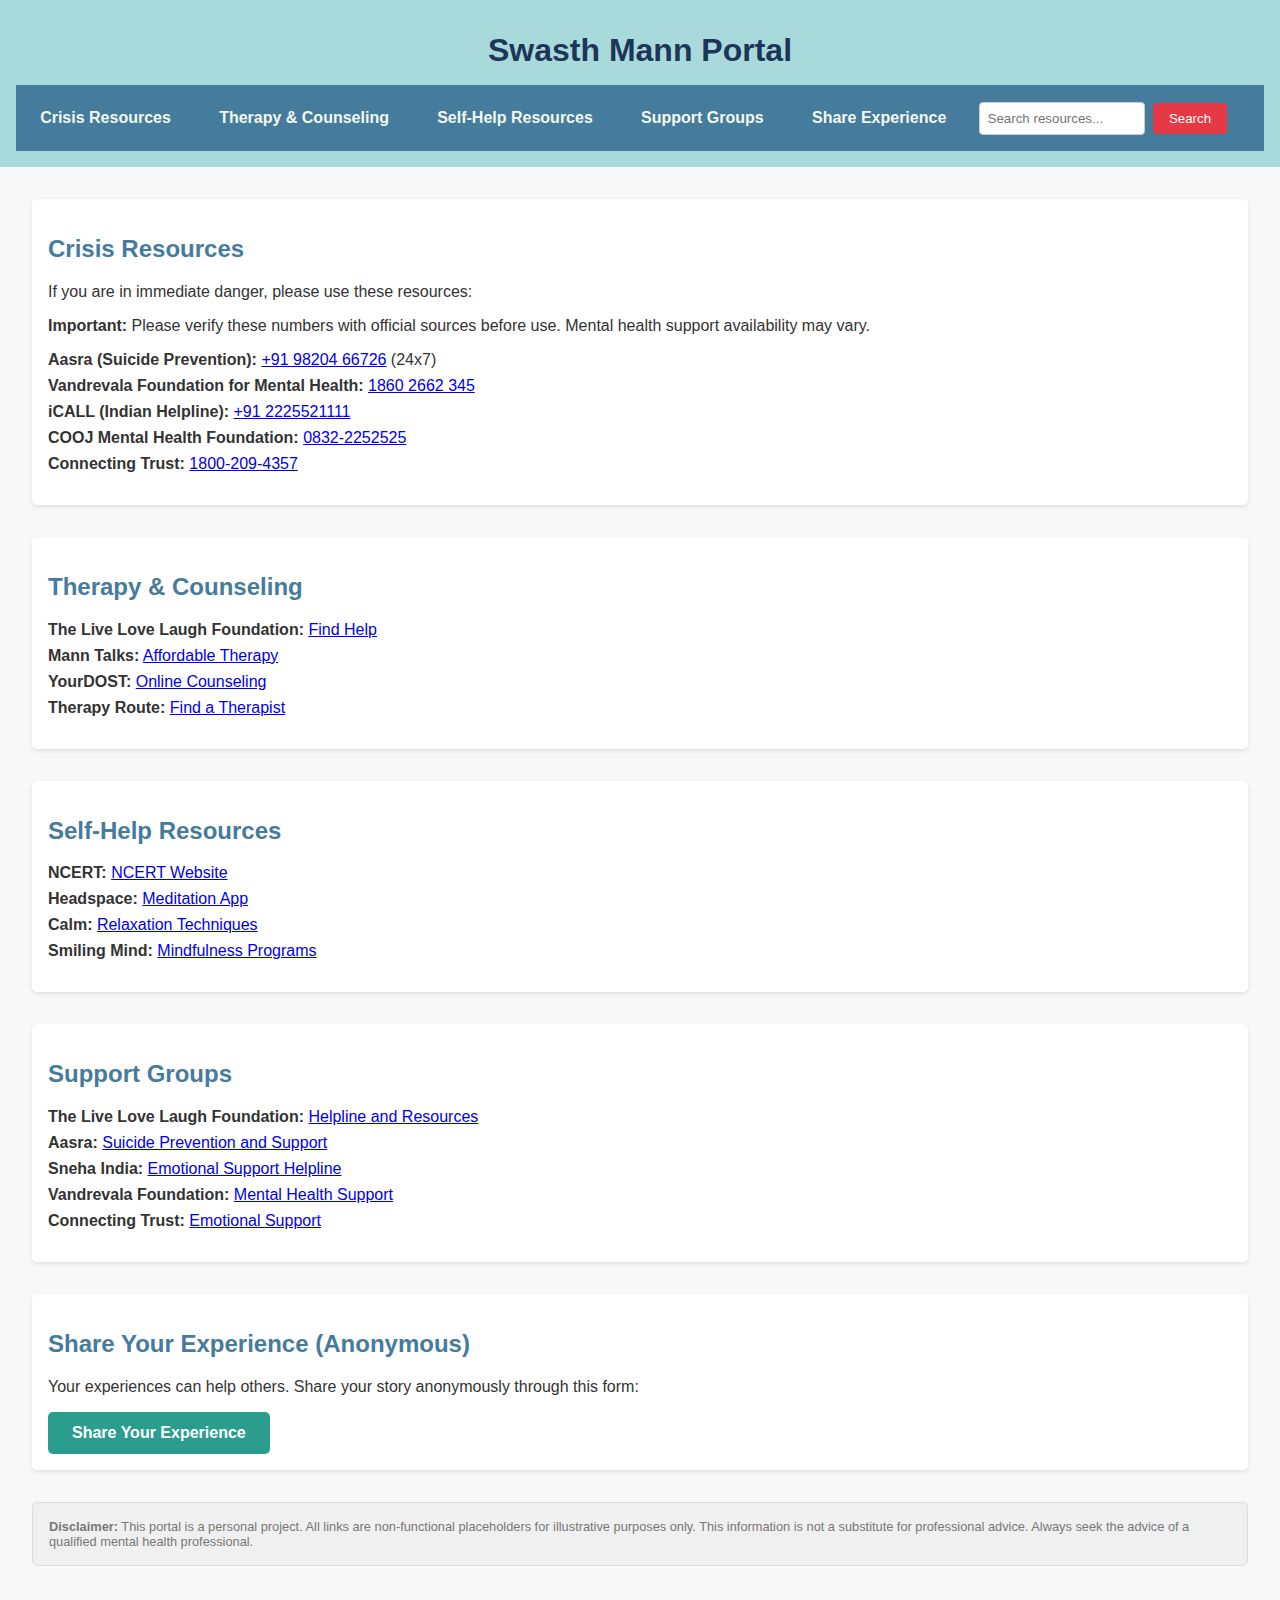
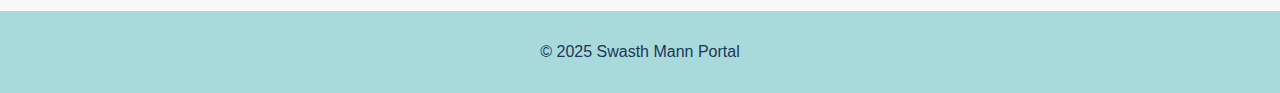
<file: index.html>
<!DOCTYPE html>
<html lang="en">
<head>
    <meta charset="UTF-8">
    <meta name="viewport" content="width=device-width, initial-scale=1.0">
    <title>Swasth Mann Portal</title>
    <link rel="stylesheet" href="style.css">
    <meta name="google-site-verification" content="iCelPal495rnhZ-PCzNBq9k0NPLEDWH0hM5N7eHXZgE" />
</head>
<body>
    <header>
        <h1>Swasth Mann Portal</h1>
        <nav>
            <ul>
                <li><a href="#crisis">Crisis Resources</a></li>
                <li><a href="#therapy">Therapy & Counseling</a></li>
                <li><a href="#self-help">Self-Help Resources</a></li>
                <li><a href="#support">Support Groups</a></li>
                <li><a href="#share">Share Experience</a></li>
                <li>
                    <div id="search-container">
                        <input type="text" id="search-box" placeholder="Search resources...">
                        <button id="search-button">Search</button>
                    </div>
                </li>
            </ul>
        </nav>
    </header>

    <main>
        <section id="crisis">
            <h2>Crisis Resources</h2>
            <p>If you are in immediate danger, please use these resources:</p>
            <p><strong>Important:</strong> Please verify these numbers with official sources before use. Mental health support availability may vary.</p>
            <ul>
                <li><strong>Aasra (Suicide Prevention):</strong> <a href="#dummy-message" class="dummy-link">+91 98204 66726</a> (24x7)</li>
                <li><strong>Vandrevala Foundation for Mental Health:</strong> <a href="#dummy-message" class="dummy-link">1860 2662 345</a></li>
                <li><strong>iCALL (Indian Helpline):</strong> <a href="#dummy-message" class="dummy-link">+91 2225521111</a></li>
                <li><strong>COOJ Mental Health Foundation:</strong> <a href="#dummy-message" class="dummy-link">0832-2252525</a></li>
                <li><strong>Connecting Trust:</strong> <a href="#dummy-message" class="dummy-link">1800-209-4357</a></li>
            </ul>
        </section>

        <section id="therapy">
            <h2>Therapy & Counseling</h2>
            <ul>
                <li><strong>The Live Love Laugh Foundation:</strong> <a href="#dummy-message" class="dummy-link">Find Help</a></li>
                <li><strong>Mann Talks:</strong> <a href="#dummy-message" class="dummy-link">Affordable Therapy</a></li>
                <li><strong>YourDOST:</strong> <a href="#dummy-message" class="dummy-link">Online Counseling</a></li>
                <li><strong>Therapy Route:</strong> <a href="#dummy-message" class="dummy-link">Find a Therapist</a></li>
            </ul>
        </section>

        <section id="self-help">
            <h2>Self-Help Resources</h2>
            <ul>
                <li><strong>NCERT:</strong> <a href="#dummy-message" class="dummy-link">NCERT Website</a></li>
                <li><strong>Headspace:</strong> <a href="#dummy-message" class="dummy-link">Meditation App</a></li>
                <li><strong>Calm:</strong> <a href="#dummy-message" class="dummy-link">Relaxation Techniques</a></li>
                <li><strong>Smiling Mind:</strong> <a href="#dummy-message" class="dummy-link">Mindfulness Programs</a></li>
            </ul>
        </section>

        <section id="support">
            <h2>Support Groups</h2>
            <ul>
                <li><strong>The Live Love Laugh Foundation:</strong> <a href="#dummy-message" class="dummy-link">Helpline and Resources</a></li>
                <li><strong>Aasra:</strong> <a href="#dummy-message" class="dummy-link">Suicide Prevention and Support</a></li>
                <li><strong>Sneha India:</strong> <a href="#dummy-message" class="dummy-link">Emotional Support Helpline</a></li>
                 <li><strong>Vandrevala Foundation:</strong> <a href="#dummy-message" class="dummy-link">Mental Health Support</a></li>
                <li><strong>Connecting Trust:</strong> <a href="#dummy-message" class="dummy-link">Emotional Support</a></li>
            </ul>
        </section>

        <section id="share">
            <h2>Share Your Experience (Anonymous)</h2>
            <p>Your experiences can help others. Share your story anonymously through this form:</p>
            <a href="#dummy-message" class="dummy-link">Share Your Experience</a>
        </section>

        <p class="disclaimer"><strong>Disclaimer:</strong> This portal is a personal project. All links are non-functional placeholders for illustrative purposes only. This information is not a substitute for professional advice. Always seek the advice of a qualified mental health professional.</p>

    </main>

    <footer>
        <p>© 2025 Swasth Mann Portal</p>
    </footer>

    <div id="dummy-message" class="dummy-message">
        <h2>This is a Dummy Project</h2>
        <p>The links on this page are not functional. This is for demonstration purposes only.</p>
        <button id="close-dummy-message">Close</button>
    </div>

    <script>
          document.addEventListener('DOMContentLoaded', function() {
        const dummyLinks = document.querySelectorAll('.dummy-link');
        const dummyMessage = document.getElementById('dummy-message');
        const closeDummyMessage = document.getElementById('close-dummy-message');

        dummyLinks.forEach(link => {
            link.addEventListener('click', function(event) {
                event.preventDefault(); // Prevent the link from navigating
                dummyMessage.style.display = 'block'; // Show the message
            });
        });

        closeDummyMessage.addEventListener('click', function() {
            dummyMessage.style.display = 'none'; // Hide the message
        });
    });
    </script>
</body>
</html>
</file>
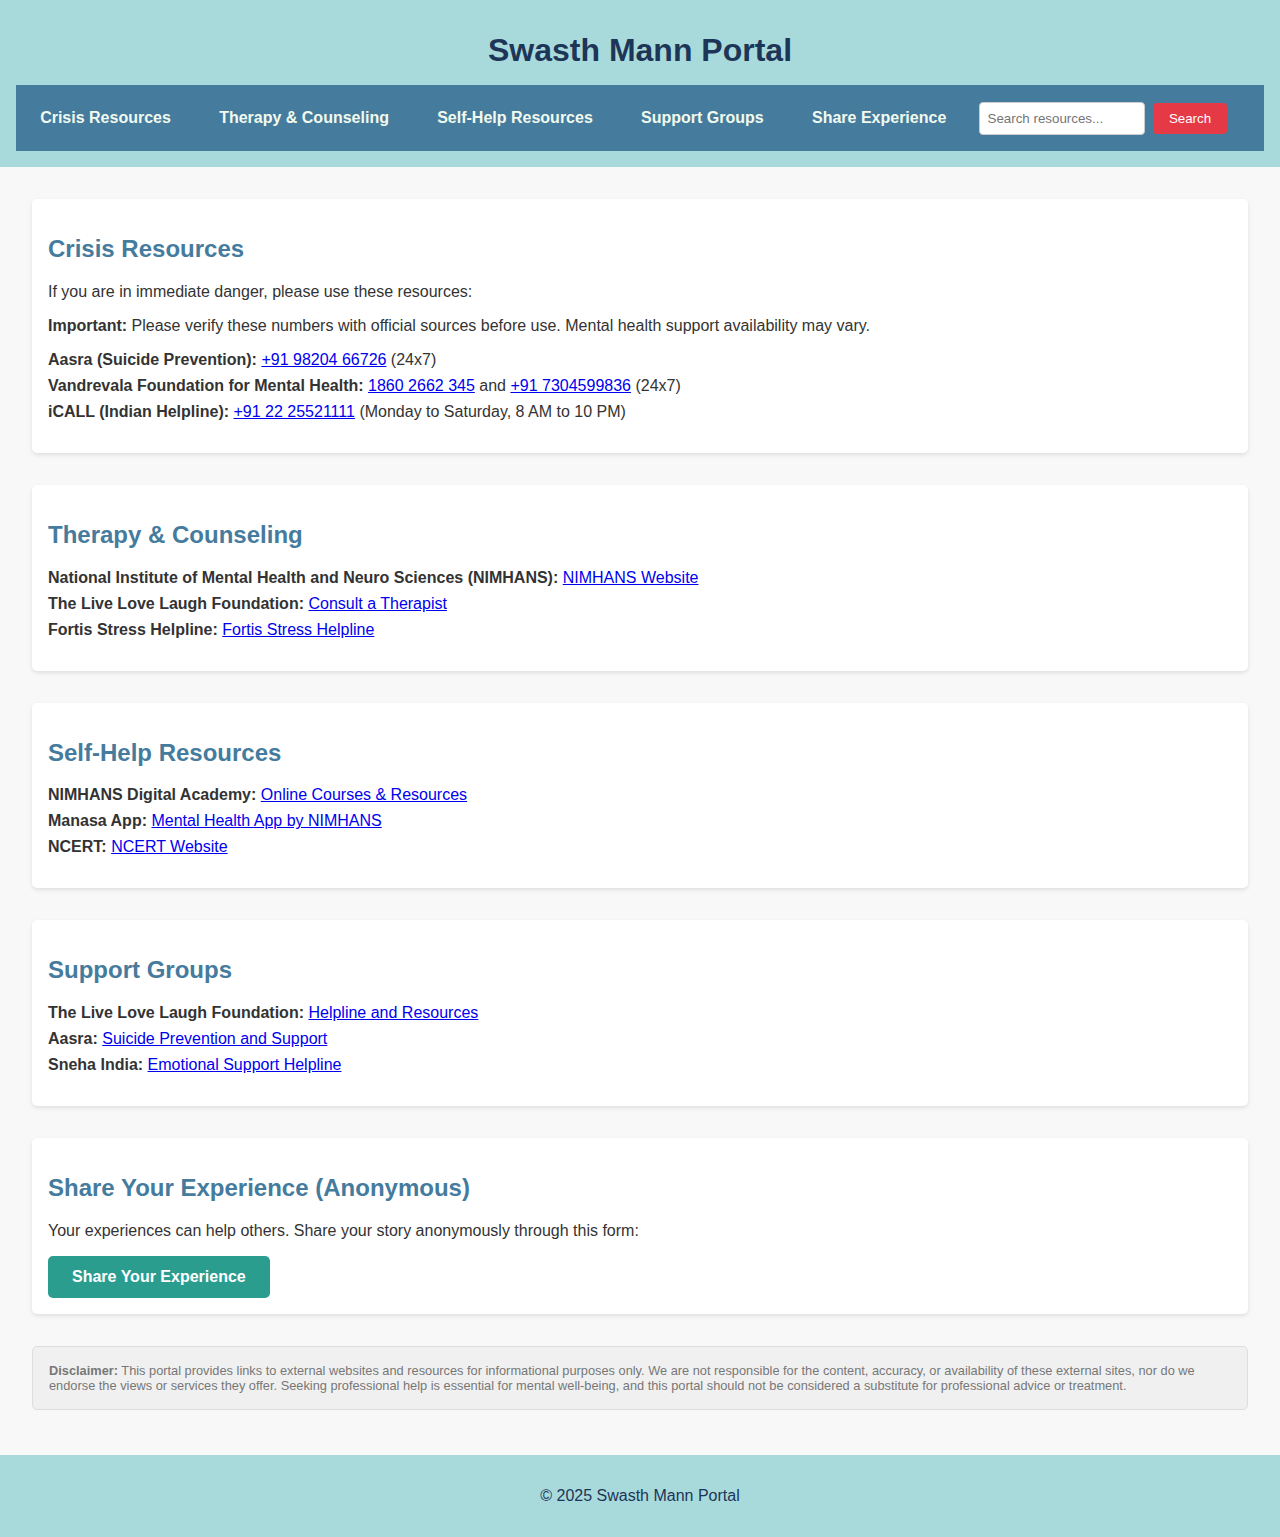
<file: landingpage.html>
<!DOCTYPE html>
<html lang="en">
<head>
    <meta charset="UTF-8">
    <meta name="viewport" content="width=device-width, initial-scale=1.0">
    <title>Swasth Mann Portal</title>
    <link rel="stylesheet" href="style.css">
</head>
<body>
    <header>
        <h1>Swasth Mann Portal</h1>
        <nav>
            <ul>
                <li><a href="#crisis">Crisis Resources</a></li>
                <li><a href="#therapy">Therapy & Counseling</a></li>
                <li><a href="#self-help">Self-Help Resources</a></li>
                <li><a href="#support">Support Groups</a></li>
                <li><a href="#share">Share Experience</a></li>
                <li>
                    <div id="search-container">
                        <input type="text" id="search-box" placeholder="Search resources...">
                        <button id="search-button">Search</button>
                    </div>
                </li>
            </ul>
        </nav>
    </header>

    <main>
        <section id="crisis">
            <h2>Crisis Resources</h2>
            <p>If you are in immediate danger, please use these resources:</p>
            <p><strong>Important:</strong> Please verify these numbers with official sources before use. Mental health support availability may vary.</p>
            <ul>
                <li><strong>Aasra (Suicide Prevention):</strong> <a href="tel:+919820466726">+91 98204 66726</a> (24x7)</li>
                <li><strong>Vandrevala Foundation for Mental Health:</strong> <a href="tel:18602662345">1860 2662 345</a> and <a href="tel:+917304599836">+91 7304599836</a> (24x7)</li>
                <li><strong>iCALL (Indian Helpline):</strong> <a href="tel:+912225521111">+91 22 25521111</a> (Monday to Saturday, 8 AM to 10 PM)</li>
            </ul>
        </section>

        <section id="therapy">
            <h2>Therapy & Counseling</h2>
            <ul>
                 <li><strong>National Institute of Mental Health and Neuro Sciences (NIMHANS):</strong> <a href="https://nimhans.ac.in/" target="_blank">NIMHANS Website</a></li>
                 <li><strong>The Live Love Laugh Foundation:</strong> <a href="https://www.thelivelovelaughfoundation.org/consult-a-therapist" target="_blank">Consult a Therapist</a></li>
                <li><strong>Fortis Stress Helpline:</strong> <a href="https://www.fortishealthcare.com/news/fortis-launches-24x7-stress-helpline-to-mark-world-mental-health-day" target="_blank">Fortis Stress Helpline</a></li>
            </ul>
        </section>

        <section id="self-help">
            <h2>Self-Help Resources</h2>
            <ul>
                <li><strong>NIMHANS Digital Academy:</strong> <a href="https://digitalacademy.nimhans.ac.in/" target="_blank">Online Courses & Resources</a></li>
                <li><strong>Manasa App:</strong> <a href="https://play.google.com/store/apps/details?id=com.nimhans.manasa&hl=en" target="_blank">Mental Health App by NIMHANS</a></li>
                 <li><strong>NCERT:</strong> <a href="https://ncert.nic.in/" target="_blank">NCERT Website</a></li>
            </ul>
        </section>

        <section id="support">
            <h2>Support Groups</h2>
            <ul>
                <li><strong>The Live Love Laugh Foundation:</strong> <a href="https://www.thelivelovelaughfoundation.org/find-help/helpline" target="_blank">Helpline and Resources</a></li>
                 <li><strong>Aasra:</strong> <a href="http://www.aasra.info/" target="_blank">Suicide Prevention and Support</a></li>
                <li><strong>Sneha India:</strong> <a href="http://www.sneha-india.org/" target="_blank">Emotional Support Helpline</a></li>
            </ul>
        </section>

        <section id="share">
            <h2>Share Your Experience (Anonymous)</h2>
            <p>Your experiences can help others. Share your story anonymously through this form:</p>
            <a href="[YOUR GOOGLE FORM LINK HERE]" target="_blank">Share Your Experience</a>
        </section>

        <p class="disclaimer"><strong>Disclaimer:</strong> This portal provides links to external websites and resources for informational purposes only. We are not responsible for the content, accuracy, or availability of these external sites, nor do we endorse the views or services they offer. Seeking professional help is essential for mental well-being, and this portal should not be considered a substitute for professional advice or treatment.</p>

    </main>

    <footer>
        <p>© 2025 Swasth Mann Portal</p>
    </footer>

    <script>
        // JavaScript for search function will go here
    </script>
</body>
</html>
</file>
<file: style.css>
/* General Styles */
body {
    font-family: sans-serif;
    margin: 0;
    padding: 0;
    background-color: #f8f8f8;
    color: #333;
    overflow-x: hidden; /* Prevent horizontal scroll */
    min-height: 100vh; /* Ensure the body takes at least the full viewport height */
    overflow-y: scroll; /* Enable vertical scrolling if content exceeds viewport */
}

html {
    height: 100%;
    overflow: visible;
}

/* Header Styles */
header {
    background-color: #a8dadc;
    color: #1d3557;
    padding: 1rem;
    text-align: center;
    width: 100%; /* Header occupies the full width */
    box-sizing: border-box; /* Include padding in width calculation */
}

header h1 {
    margin: 1rem;
}

/* Navigation Styles  */
nav {
    background-color: #457b9d;
    padding: 0.5rem 0;
    width: 100%;
    box-sizing: border-box;
}

nav ul {
    list-style: none;
    padding: 0;
    margin: 0;
    display: flex;
    justify-content: space-around;
    align-items: center;
    flex-wrap: wrap;
    width: 100%; /* Nav list takes full width */
    box-sizing: border-box;
}

nav li {
    margin: 0.5rem;
    width: auto; /* Let list items adjust their width */
}

nav a {
    color: #f1faee;
    text-decoration: none;
    font-weight: bold;
    transition: color 0.3s ease;
    display: block;
    padding: 0.5rem 1rem;
    border-radius: 5px;
    width: 100%; /* Allow links to take up available width */
    box-sizing: border-box;
    text-align: center; /* Center the text inside the links */
}

nav a:hover {
    color: #e63946;
    background-color: rgba(255, 255, 255, 0.1);
}

/* Search Container Styles */
#search-container {
    display: flex;
    align-items: center;
    width: auto; /* Adjust to content */
}

#search-container input[type="text"] {
    padding: 0.5rem;
    border: 1px solid #ccc;
    border-radius: 4px;
    margin-right: 0.5rem;
    width: 60%; /* Percentage width */
    transition: width 0.3s ease;
    max-width: 200px; /* set max width */
    box-sizing: border-box;
}

#search-container input[type="text"]:focus {
    width: 70%;
    outline: none;
    border-color: #6c757d;
}

#search-container button {
    padding: 0.5rem 1rem;
    background-color: #e63946;
    color: #fff;
    border: none;
    border-radius: 4px;
    cursor: pointer;
    transition: background-color 0.3s ease;
}

#search-container button:hover {
    background-color: #c62a37;
}

/* Main Styles */
main {
    padding: 2rem;
    width: 100%; /* Full width */
    box-sizing: border-box;
}

section {
    margin-bottom: 2rem;
    background-color: #fff;
    padding: 1rem;
    border-radius: 5px;
    box-shadow: 0 2px 4px rgba(0, 0, 0, 0.1);
    width: 100%; /* Make sections full width */
    box-sizing: border-box;
}

section ul {
    list-style: none;
    padding-left: 0;
}

section li {
    margin-bottom: 0.5rem;
}

h2 {
    color: #457b9d;
}

/* Footer Styles */
footer {
    background-color: #a8dadc;
    color: #1d3557;
    text-align: center;
    padding: 1rem;
    width: 100%;
    box-sizing: border-box;
}

/* Responsive Design using Flexbox */
@media (max-width: 768px) {
    nav ul {
        flex-direction: column;
        align-items: stretch;
    }

    nav li {
        margin: 0.25rem 0;
        width: 100%; /* Full width on smaller screens */
    }

    nav a {
        text-align: left; /* Restore text alignment for smaller screens */
    }

    #search-container {
        width: 100%;
        margin-top: 0.5rem;
        flex-direction: column;
        align-items: stretch;
    }

    #search-container input[type="text"] {
        width: 100%;
        margin-bottom: 0.5rem;
    }

    #search-container button {
        width: 100%;
    }

    main {
        padding: 1rem;
    }

    section {
        margin-bottom: 1rem;
    }

    footer {
        position: static;
    }
}

/* Style the "Share Your Experience" link */
#share a {
    background-color: #2a9d8f;
    color: #fff;
    padding: 0.75rem 1.5rem;
    border-radius: 5px;
    text-decoration: none;
    font-weight: bold;
    display: inline-block;
    transition: background-color 0.3s ease;
}

#share a:hover {
    background-color: #207d73;
}

/* Disclaimer Styling */
.disclaimer {
    font-size: 0.8rem;
    color: #777;
    margin-top: 2rem;
    padding: 1rem;
    background-color: #f0f0f0;
    border: 1px solid #ddd;
    border-radius: 5px;
    width: 100%; /* full width */
    box-sizing: border-box;
}

/* Dummy Message Styling */
.dummy-message {
    display: none;
    position: fixed;
    top: 50%;
    left: 50%;
    transform: translate(-50%, -50%);
    background-color: #f9f9f9;
    padding: 20px;
    border: 1px solid #ccc;
    box-shadow: 0 0 10px rgba(0, 0, 0, 0.2);
    z-index: 1000;
    width: 80%;
    max-width: 600px;
    text-align: center;
    box-sizing: border-box;
}

/* make dummy message red */
.dummy-message{
    background-color: red;
}

/* Media query to adjust dummy message width */
@media (max-width: 600px) {
    .dummy-message {
        width: 95%; /* Take up more width on smaller screens */
    }
}
</file>
